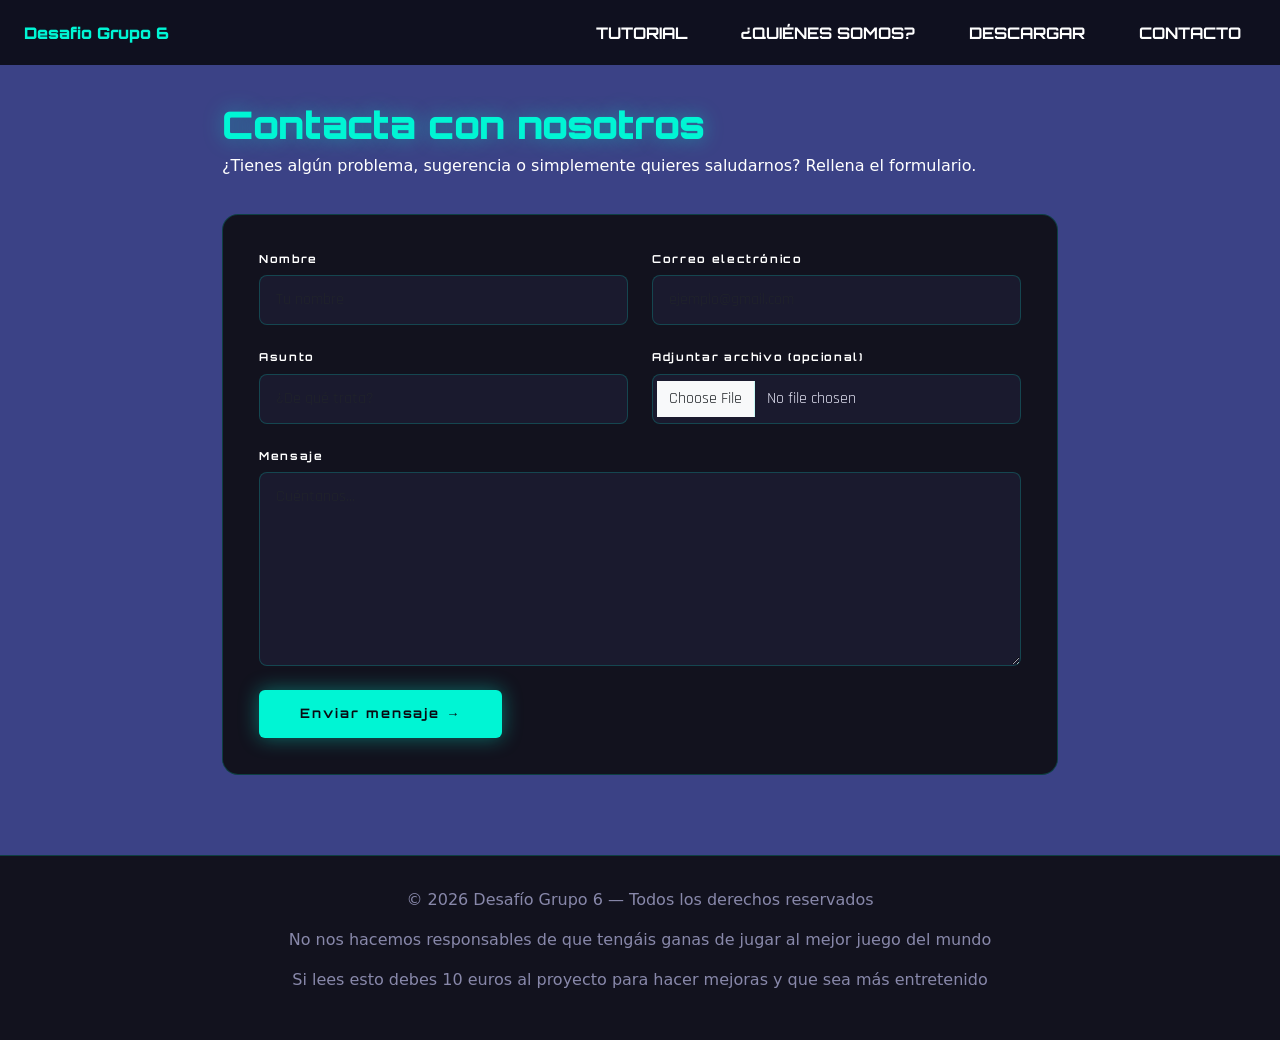
<file: Lenguaje_de_Marcas/HTML/Contacta.html>
<!DOCTYPE html>
<html lang="es">
<head>
  <title>Contacto — Desafio 6</title>
  <meta charset="UTF-8">
  <meta name="viewport" content="width=device-width, initial-scale=1.0, shrink-to-fit=no">
  <link href="../CSS/Desafio6.css" rel="stylesheet" type="text/css">
  <link href="../Frameworks/css/bootstrap.min.css" rel="stylesheet">
</head>
<body style="background-color: #3b4286;">

<header>
  <div class="container-fluid">
    <div class="menu-responsive">
      
      <a href="../../index.html" class="animation titulo">Desafio Grupo 6</a>

      <input type="checkbox" id="menu-toggle">
      <label for="menu-toggle" class="menu-icon">☰</label>

      <nav class="menu-nav">
        <a class="enlace-menu color" href="Tutorial.html">Tutorial</a>
        <a class="enlace-menu color" href="QuienesSomos.html">¿Quiénes somos?</a>
        <a class="enlace-menu color" href="Descargar.html">Descargar</a>
        <a class="enlace-menu color" href="Contacta.html">Contacto</a>
      </nav>

    </div>
  </div>
</header>

<div class="container mt-5 pt-4" style="max-width:860px;">
  <h1 class="contact-title">Contacta con nosotros</h1>
  <p class="contact-sub color">¿Tienes algún problema, sugerencia o simplemente quieres saludarnos? Rellena el formulario.</p>

  <form action="https://formspree.io/f/xdaygogq" method="POST" class="Formulario">
    <div class="row g-4">

      <div class="col-12 col-lg-6">
        <label for="nombre">Nombre</label>
        <input type="text" id="nombre" name="nombre" class="form-control" placeholder="Tu nombre" required>
      </div>

      <div class="col-12 col-lg-6">
        <label for="correo">Correo electrónico</label>
        <input type="email" id="correo" name="email" class="form-control" placeholder="ejemplo@gmail.com" required>
      </div>

      <div class="col-12 col-lg-6">
        <label for="asunto">Asunto</label>
        <input type="text" id="asunto" name="asunto" class="form-control" placeholder="¿De qué trata?" required>
      </div>

      <div class="col-12 col-lg-6">
        <label for="archivo">Adjuntar archivo (opcional)</label>
        <input type="file" id="archivo" name="archivo" class="form-control">
      </div>

      <div class="col-12">
        <label for="problema">Mensaje</label>
        <textarea id="problema" name="message" rows="7" class="form-control" placeholder="Cuéntanos..." required></textarea>
      </div>

      <div class="col-12">
        <button type="submit" class="btn-enviar">Enviar mensaje →</button>
      </div>

    </div>
  </form>
</div>

<footer class="pie">
  <p>© 2026 Desafío Grupo 6 — Todos los derechos reservados</p>
  <p>No nos hacemos responsables de que tengáis ganas de jugar al mejor juego del mundo</p>
  <p>Si lees esto debes 10 euros al proyecto para hacer mejoras y que sea más entretenido</p>
</footer>

</body>
</html>
</file>
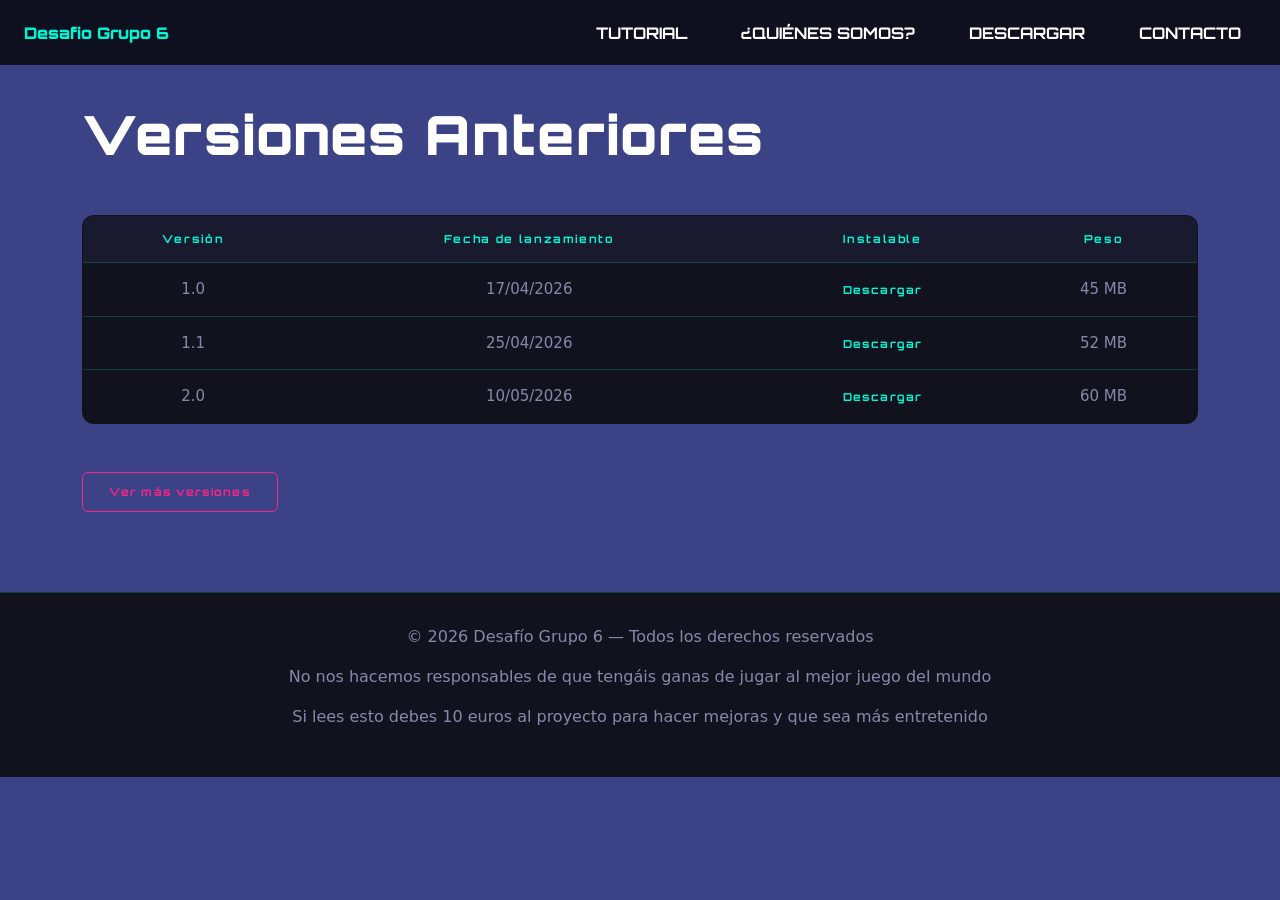
<file: Lenguaje_de_Marcas/HTML/Descargar.html>
<!DOCTYPE html>
<html lang="es">
<head>
  <title>Descargar — Desafio 6</title>
  <meta charset="UTF-8">
  <meta name="viewport" content="width=device-width, initial-scale=1.0, shrink-to-fit=no">
  <link href="../CSS/Desafio6.css" rel="stylesheet" type="text/css">
  <link href="../Frameworks/css/bootstrap.min.css" rel="stylesheet">
</head>
<body style="background-color: #3b4286;">

<header>
  <div class="container-fluid">
    <div class="menu-responsive">
      
      <a href="../../index.html" class="animation titulo">Desafio Grupo 6</a>

      <input type="checkbox" id="menu-toggle">
      <label for="menu-toggle" class="menu-icon">☰</label>

      <nav class="menu-nav">
        <a class="enlace-menu color" href="Tutorial.html">Tutorial</a>
        <a class="enlace-menu color" href="QuienesSomos.html">¿Quiénes somos?</a>
        <a class="enlace-menu color" href="Descargar.html">Descargar</a>
        <a class="enlace-menu color" href="Contacta.html">Contacto</a>
      </nav>

    </div>
  </div>
</header>

<div class="container mt-5 pt-4">
  <h1 class="section-title">Versiones Anteriores</h1>

  <table class="tabla-descargas">
    <thead>
      <tr>
        <th>Versión</th>
        <th>Fecha de lanzamiento</th>
        <th>Instalable</th>
        <th>Peso</th>
      </tr>
    </thead>
    <tbody>
      <tr>
        <td>1.0</td>
        <td>17/04/2026</td>
        <td><a href="../Descargas/instalable_v1.0.zip" download class="Oscuro ">Descargar</a></td>
        <td>45 MB</td>
      </tr>
      <tr>
        <td>1.1</td>
        <td>25/04/2026</td>
        <td><a href="../Descargas/instalable_v1.1.zip" download class="Oscuro">Descargar</a></td>
        <td>52 MB</td>
      </tr>
      <tr>
        <td>2.0</td>
        <td>10/05/2026</td>
        <td><a href="../Descargas/instalable_v2.0.zip" download class="Oscuro">Descargar</a></td>
        <td>60 MB</td>
      </tr>
    </tbody>
  </table>

  <div style="margin-top:24px;">
    <button id="btnTroll" type="button">Ver más versiones</button>
    <p id="mensajeFinal" style="display:none;">No hay más versiones 💀</p>
  </div>
</div>

<footer class="pie">
  <p>© 2026 Desafío Grupo 6 — Todos los derechos reservados</p>
  <p>No nos hacemos responsables de que tengáis ganas de jugar al mejor juego del mundo</p>
  <p>Si lees esto debes 10 euros al proyecto para hacer mejoras y que sea más entretenido</p>
</footer>

<script>
  const btn = document.getElementById("btnTroll");
  const mensaje = document.getElementById("mensajeFinal");
  let clicks = 0;

  btn.addEventListener("click", () => {
    clicks++;
    if (clicks < 5) {
      const x = Math.floor(Math.random() * 300);
      const y = Math.floor(Math.random() * 120);
      btn.style.position = "relative";
      btn.style.left = x + "px";
      btn.style.top = y + "px";
    } else {
      btn.style.display = "none";
      mensaje.style.display = "block";
    }
  });
</script>

</body>
</html>
</file>
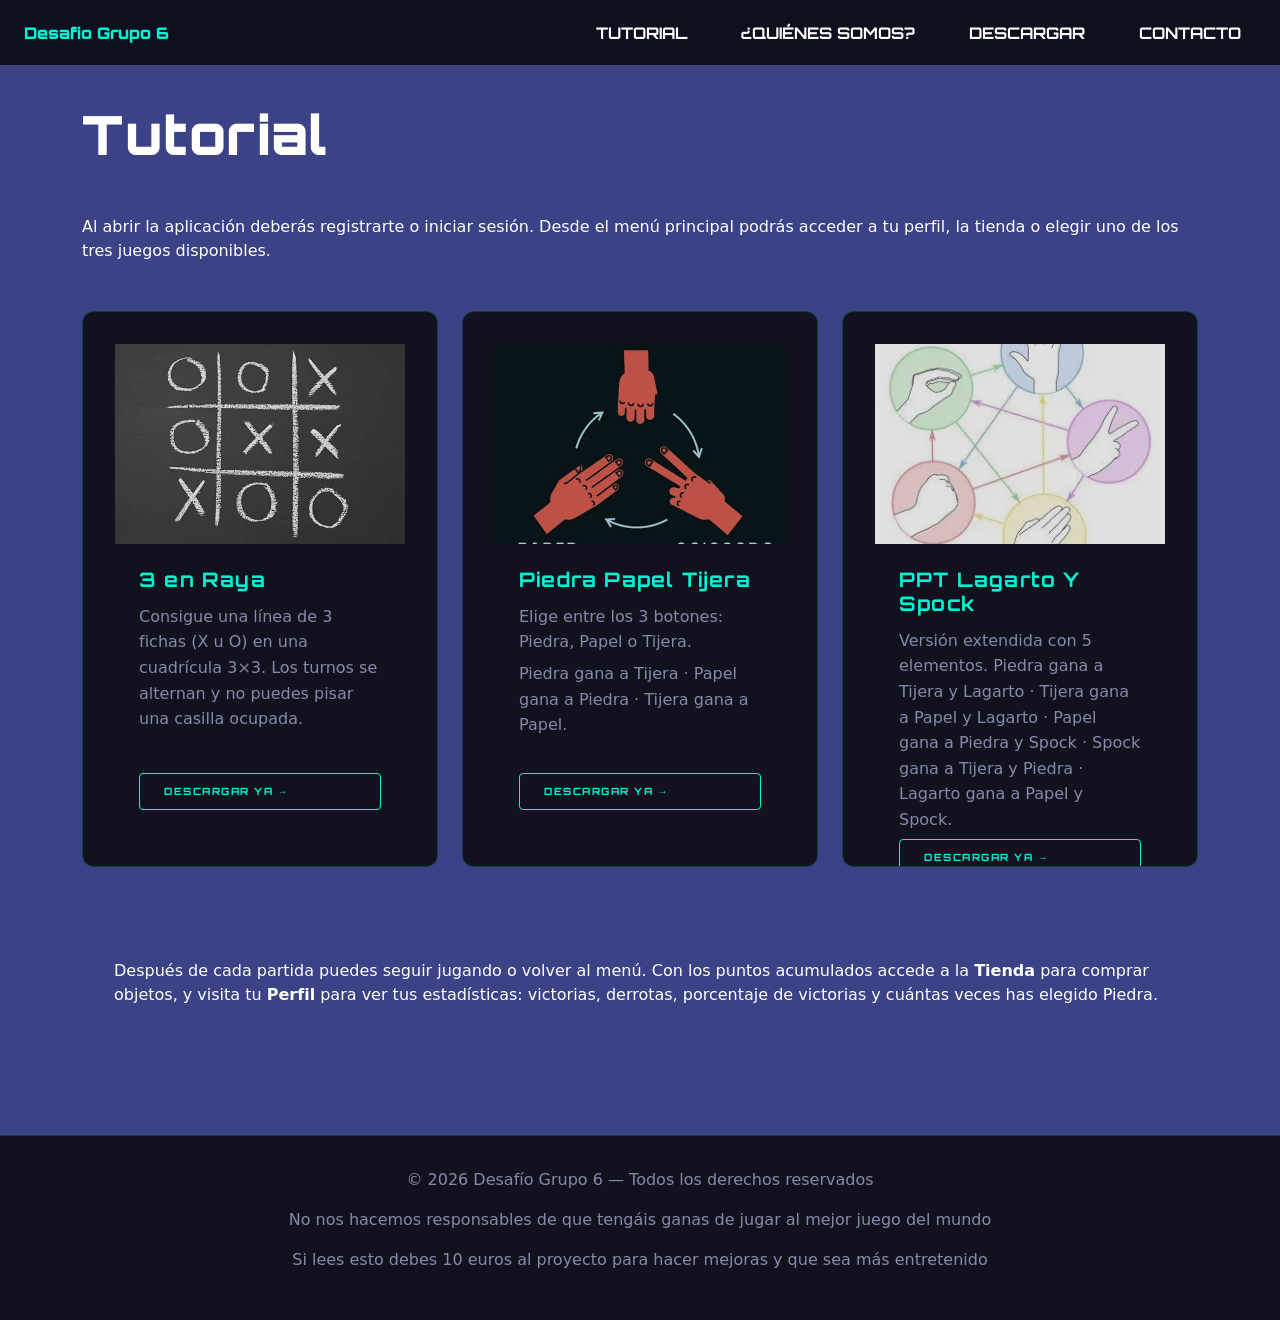
<file: Lenguaje_de_Marcas/HTML/Tutorial.html>
<!DOCTYPE html>
<html lang="es">
<head>
  <title>Tutorial — Desafio 6</title>
  <meta charset="UTF-8">
  <meta name="viewport" content="width=device-width, initial-scale=1.0, shrink-to-fit=no">
  <link href="../CSS/Desafio6.css" rel="stylesheet" type="text/css">
  <link href="../Frameworks/css/bootstrap.min.css" rel="stylesheet">
</head>
<body style="background-color: #3b4286;">

<header>
  <div class="container-fluid">
    <div class="menu-responsive">
      
      <a href="../../index.html" class="animation titulo">Desafio Grupo 6</a>

      <input type="checkbox" id="menu-toggle">
      <label for="menu-toggle" class="menu-icon">☰</label>

      <nav class="menu-nav">
        <a class="enlace-menu color" href="Tutorial.html">Tutorial</a>
        <a class="enlace-menu color" href="QuienesSomos.html">¿Quiénes somos?</a>
        <a class="enlace-menu color" href="Descargar.html">Descargar</a>
        <a class="enlace-menu color" href="Contacta.html">Contacto</a>
      </nav>

    </div>
  </div>
</header>

<div class="container mt-5 pt-4">
  <div class="section-header" style="text-align:left; margin-bottom:48px;">
    <h1 class="section-title">Tutorial</h1>
    <div class="deco-line"></div>
    <p class="color">
      Al abrir la aplicación deberás registrarte o iniciar sesión. Desde el menú principal podrás acceder a tu perfil, la tienda o elegir uno de los tres juegos disponibles.
    </p>
  </div>

  <div class="row g-4 justify-content-center ">

    <div class="col-12 col-md-6 col-xl-4 d-flex">
      <div class="game-card w-100">
        <img src="../Imagenes/3_En_Raya.png" alt="3 en Raya">
        <div class="card-body d-flex flex-column altura">
          <h5 class="card-title">3 en Raya</h5>
          <p class="card-text">
            Consigue una línea de 3 fichas (X u O) en una cuadrícula 3×3. Los turnos se alternan y no puedes pisar una casilla ocupada.
          </p>
          <a href="Descargar.html" class="btn-download mt-auto">Descargar Ya →</a>
        </div>
      </div>
    </div>

    <div class="col-12 col-md-6 col-xl-4 d-flex">
      <div class="game-card w-100">
        <img src="../Imagenes/PPT.png" alt="Piedra Papel Tijera">
        <div class="card-body d-flex flex-column altura">
          <h5 class="card-title">Piedra Papel Tijera</h5>
          <p class="card-text">
            Elige entre los 3 botones: Piedra, Papel o Tijera.
          </p>
          <p class="card-text">
            Piedra gana a Tijera · Papel gana a Piedra · Tijera gana a Papel.
          </p>
          <a href="Descargar.html" class="btn-download mt-auto">Descargar Ya →</a>
        </div>
      </div>
    </div>

    <div class="col-12 col-md-6 col-xl-4 d-flex">
      <div class="game-card w-100">
        <img src="../Imagenes/PPTLS.webp" alt="Piedra Papel Tijera Lagarto Spock">
        <div class="card-body d-flex flex-column altura">
          <h5 class="card-title">PPT Lagarto Y Spock</h5>
          <p class="card-text">
            Versión extendida con 5 elementos. Piedra gana a Tijera y Lagarto · Tijera gana a Papel y Lagarto · Papel gana a Piedra y Spock · Spock gana a Tijera y Piedra · Lagarto gana a Papel y Spock.
          </p>
          <a href="Descargar.html" class="btn-download mt-auto">Descargar Ya →</a>
        </div>
      </div>
    </div>

  </div>

  <div style="margin-top:60px; padding:32px; border:1px solid var(--color-border); border-radius:12px;">
    <p class="color">
      Después de cada partida puedes seguir jugando o volver al menú. Con los puntos acumulados accede a la <strong style="color:var(--color-primary)">Tienda</strong> para comprar objetos, y visita tu <strong style="color:var(--color-primary)">Perfil</strong> para ver tus estadísticas: victorias, derrotas, porcentaje de victorias y cuántas veces has elegido Piedra.
    </p>
  </div>
</div>

<footer class="pie">
  <p>© 2026 Desafío Grupo 6 — Todos los derechos reservados</p>
  <p>No nos hacemos responsables de que tengáis ganas de jugar al mejor juego del mundo</p>
  <p>Si lees esto debes 10 euros al proyecto para hacer mejoras y que sea más entretenido</p>
</footer>

</body>
</html>
</file>
<file: Lenguaje_de_Marcas/CSS/Desafio6.css>
@import url('https://fonts.googleapis.com/css2?family=Orbitron:wght@400;700;900&family=Rajdhani:wght@300;400;600;700&display=swap');


/* =====================================================
   GLOBAL — Base, body y fondo
   ===================================================== */

html {
  scroll-behavior: smooth;
}

body {
  
  color: #e0e0f0;
  font-family: 'Rajdhani', sans-serif;
  font-size: 17px;
  line-height: 1.6;
  overflow-x: hidden;
  padding-top: 30px;
}




/* =====================================================
   GLOBAL — Header (compartido por todas las páginas)
   ===================================================== */

header {
  position: fixed;
  top: 0;
  left: 0;
  width: 100%;
  height: 65px;
  background: rgba(10,10,18,0.88);
  display: flex;
  align-items: center;
  z-index: 1000;
}

header .container-fluid {
  width: 100%;
  padding: 0 24px;
}

.row {
  align-items: center;
}

@media (max-width: 991.98px) {
  header {
    height: auto;
  }

}

.titulo {
  font-family: 'Orbitron';
  font-weight: 900;
  color: #00f5d4;
  text-decoration: none;
  display: inline-block;
}

.animation {
  animation: glitch-loop 1s infinite;
}

@keyframes glitch-loop {
  0%, 92%, 100% {
    transform: none;
    text-shadow: 0 0 20px rgba(0,245,212,0.4);
    color: #00f5d4;
  }
  94% {
    transform: translateX(-3px);
    text-shadow: 3px 0 #f72585, -3px 0 #7209b7;
    color: #fff;
  }
  96% {
    transform: translateX(3px);
    text-shadow: -3px 0 #f72585, 3px 0 #00f5d4;
  }
  98% {
    transform: none;
    color: #00f5d4;
  }
}

.enlace-menu {
  font-family: 'Orbitron';
  font-weight: 700;
  text-transform: uppercase;
  color: #8888aa;
  text-decoration: none;
  padding: 8px 14px;
  border-radius: 4px;
  border: 1px solid transparent;
  position: relative;
  display: inline-block;
  margin-left: 4px;
}

.enlace-menu:hover {
  color: #00f5d4;
  text-decoration:underline;
  border-color: rgba(0,245,212,0.2);
  background: rgba(0,245,212,0.05);
  text-shadow: 0 0 20px rgba(0,245,212,0.4);
}


@media (max-width: 991.98px) {
  .enlace-menu {
    font-size: 15px;
    padding: 6px 10px;
  }
}

.menu-responsive {
    display: flex;
    justify-content: space-between;
    align-items: center;
    flex-wrap: wrap;
    padding: 15px 0;
    position: relative;
}

#menu-toggle {
    display: none;
}

.menu-icon {
    display: none;
    font-size: 32px;
    color: white;
    cursor: pointer;
    user-select: none;
}

.menu-nav {
    display: flex;
    gap: 20px;
}

@media (max-width: 991.98px) {
    .menu-icon {
        display: block;
    }
    .titulo{
        align-items: center;
        text-align: center;
        width: 70%;
    }

    .menu-nav {
        display: none;
        flex-direction: column;
        width: 100%;
        margin-top: 5px;
        text-align: center;
        padding: 10px 0;
        opacity: 0.6;

            }
      #menu-toggle:checked + .menu-icon + .menu-nav {
        display: flex;
    }
}

/* =====================================================
   GLOBAL — Footer (compartido por todas las páginas)
   ===================================================== */

.pie {
  background: #12121e;
  border-top: 1px solid rgba(0,245,212,0.2);
  color: #8888aa;
  text-align: center;
  padding: 32px 20px;
  margin-top: 80px;
}


/* =====================================================
   GLOBAL — Utilidades comunes
   ===================================================== */

.Margen {
  padding-left: 20px;
  padding-right: 20px;
}

.section-title {
  font-family: 'Orbitron';
  font-weight: 900;
  color: black;
}



/* =====================================================
   PÁGINA: index.html — Hero principal
   ===================================================== */

.hero {
  position: relative;
  min-height: 700px;
  display: flex;
  align-items: center;
  justify-content: center;
  overflow: hidden;
}

.hero-bg {
  position: absolute;
  inset: 0;
  background-image: url('../Imagenes/ImagenPrincipal.png');
  background-size: cover;
  background-position: center;
  filter: brightness(0.30) saturate(1.3);
}

.hero-content {
  position: relative;
  text-align: center;
  padding: 40px 20px;
}

.hero-tag {
  display: inline-block;
  font-size: 40px;
  font-family: 'Orbitron';
  color: #00f5d4;
  border: 2px solid rgba(0,245,212,0.2);
  padding: 6px 18px;
  border-radius: 20px;
  margin-bottom: 24px;
}

.hero-title {
  font-family: 'Orbitron';
  font-size: 100px;
  font-weight: 900;
  color: #fff;
  margin-bottom: 10px;
}
@media (max-width: 991.98px) {
  .hero-title {
    font-size: 70px;
  }
}



.hero-title span {
  color: #00f5d4;
  text-shadow: 0 0 20px rgba(0,245,212,0.4);
}

.hero-subtitle {
  font-size: 20px;
  color: #8888aa;
  margin-bottom: 40px;
}

.hero-cta {
  display: inline-block;
  font-family: 'Orbitron';
  font-weight: 700;
  padding: 14px 38px;
  border-radius: 4px;
  text-decoration: none;
  background: #00f5d4;
  color: #0a0a12;
  border: 1px solid transparent;
}

.hero-cta:hover {
  background: transparent;
  color: #00f5d4;
  border-color: #00f5d4;
}
.features {
    background: #3b4286;
    padding: 80px 24px;
    border-top: 1px solid #283593;
    border-bottom: 1px solid #283593;
}

.features-inner {
    max-width: 1100px;
    margin: 0 auto;
}

.section-label {
    font-size: 12px;
    font-weight: 700;
    letter-spacing: 0.12em;
    color: #00f5d4;
    margin-bottom: 12px;
}

.section-title {
    font-family: 'Orbitron', monospace;
    font-size: 54px;
    letter-spacing: 0.03em;
    margin-bottom: 48px;
    color: #ffffff;
}

.game-grid {
    display: grid;
    grid-template-columns: repeat(auto-fit, minmax(280px, 1fr));
    gap: 20px;
}

.game-card {
    background: linear-gradient(135deg, rgba(124,92,252,0.15), #e8e8f0);
    border: 1px solid rgba(124,92,252,0.5);
    border-radius: 12px;
    padding: 32px;
    position: relative;
    transition: transform 0.25s ease, border-color 0.25s ease;
}

.game-card:hover {
    transform: translateY(-4px);
    border-color: #7c5cfc;
}

.game-card.featured {
    background: linear-gradient(135deg, rgba(124,92,252,0.15), #e8e8f0);
    border-color: rgba(124,92,252,0.5);
}

.game-badge {
    position: absolute;
    top: 16px;
    right: 16px;
    background: linear-gradient(135deg, #7c5cfc, #00f5d4);
    color: #ffffff;
    font-size: 11px;
    font-weight: 700;
    letter-spacing: 0.05em;
    padding: 4px 10px;
    border-radius: 100px;
}

.game-card h3 {
    font-family: 'Orbitron', monospace;
    font-size: 28px;
    letter-spacing: 0.03em;
    margin-bottom: 10px;
    color: #0a0a12;
}

.game-card p {
    color: #333344;
}

.card-link {
    color: #7c5cfc;
    text-decoration: none;
  position: relative;
  z-index: 10;
  cursor: pointer;
}

.card-link:hover {
    color: #a78bfa;
    text-decoration: none;
}
/* =====================================================
   PÁGINA: Tutorial.html — Cards de juegos
   ===================================================== */

.games-section {
  padding: 80px 0 60px;
}

.section-header {
  text-align: center;
  margin-bottom: 56px;
}

.game-card {
  background: #12121e;
  border: 1px solid rgba(0,245,212,0.2);
  border-radius: 12px;
  overflow: hidden;
  height: 100%;
  transition: all 0.4s cubic-bezier(0.23,1,0.32,1);
  position: relative;
}

.game-card::before {
  content: '';
  position: absolute;
  inset: 0;
  background: linear-gradient(135deg, rgba(0,245,212,0.05), transparent);
  opacity: 0;
  transition: opacity 0.4s ease;
}

.game-card:hover {
  transform: translateY(-8px);
  border-color: #00f5d4;
  box-shadow: 0 0 20px rgba(0,245,212,0.4), 0 24px 60px rgba(0,0,0,0.5);
}

.game-card:hover::before {
  opacity: 1;
}

.game-card img {
  width: 100%;
  height: 200px;
  object-fit: cover;
  filter: saturate(0.8) brightness(0.88);
  transition: filter 0.4s ease;
}

.game-card:hover img {
  filter: saturate(1.2) brightness(1);
}

.game-card .card-body {
  padding: 24px;
}

.game-card .card-title {
  font-family: 'Orbitron', monospace;
  font-weight: 700;
  letter-spacing: 0.06em;
  color: #00f5d4;
  margin-bottom: 12px;
}

.game-card .card-text {
  color: #8888aa;
  line-height: 1.6;
  margin-bottom: 6px;
}
.altura{
  height: 290px;
}
.btn-download,
.btn.btn-success {
  position: relative;
  z-index: 10;
  cursor: pointer;
  margin-top: 16px;
  padding: 10px 24px;
  background: transparent;
  border: 1px solid #00f5d4;
  color: #00f5d4;
  font-family: 'Orbitron';
  font-size: 10px;
  font-weight: 700;
  letter-spacing: 0.15em;
  text-transform: uppercase;
  text-decoration: none;
  border-radius: 4px;
  transition: all 0.25s ease;
}

.btn-download:hover,
.btn.btn-success:hover {
  background: #00f5d4;
  color: #0a0a12;
  box-shadow: 0 0 20px rgba(0,245,212,0.4);
}

.info-box {
  margin-top: 60px;
  padding: 32px;
  background: #12121e;
  border: 1px solid rgba(0,245,212,0.2);
  border-radius: 12px;
}

.info-box p {
  color: #8888aa;
}

.info-box strong {
  color: #00f5d4;
}


/* =====================================================
   PÁGINA: QuienesSomos.html — Fichas del equipo
   ===================================================== */

.equipo-grid {
  width: 100%;
  padding: 20px;
}
 
.equipo-grid input {
  display: none;
}
 
.botones {
  display: flex;
  flex-wrap: wrap;
  gap: 12px;
  justify-content: center;
  margin-bottom: 36px;
}
 
.botones label {
  font-family: 'Orbitron';
  font-size: 11px;
  font-weight: 700;
  letter-spacing: 0.12em;
  padding: 11px 22px;
  border-radius: 6px;
  border: 1px solid rgba(0,245,212,0.2);
  background: #12121e;
  color: #8888aa;
  cursor: pointer;
  transition: all 0.25s ease;
}
 
.botones label:hover {
  border-color: #00f5d4;
  color: #00f5d4;
}
 
#raul:checked ~ .botones label[for="raul"],
#salvador:checked ~ .botones label[for="salvador"],
#sanchez:checked ~ .botones label[for="sanchez"],
#grupo:checked ~ .botones label[for="grupo"] {
  background: #00f5d4;
  color: #0a0a12;
  border-color: #00f5d4;
  box-shadow: 0 0 20px rgba(0,245,212,0.4);
}
 
.contenido {
  display: none;
  background: #12121e;
  border: 1px solid rgba(0,245,212,0.2);
  border-radius: 12px;
  padding: 40px;
  animation: fade-in 0.4s ease forwards;
}
 
@keyframes fade-in {
  from {
    opacity: 0;
    transform: translateY(10px);
  }
  to {
    opacity: 1;
    transform: translateY(0);
  }
}
 
.contenido img {
  width: 130px;
  height: 130px;
  object-fit: cover;
  border-radius: 50%;
  border: 3px solid #00f5d4;
  box-shadow: 0 0 20px rgba(0,245,212,0.4);
  margin-bottom: 20px;
  display: block;
}
 
.contenido h2 {
  font-family: 'Orbitron';
  font-size: 18px;
  color: #00f5d4;
  margin-bottom: 14px;
}
 
.contenido p,
.contenido li {
  color: #8888aa;
  font-size: 16px;
}
 
.contenido ul {
  margin-top: 12px;
  padding-left: 20px;
}
 
.contenido ul li {
  margin-bottom: 8px;
}
 
.contenido ul li::marker {
  color: #00f5d4;
}
 
.contenido a {
  color: #00f5d4;
  text-decoration: none;
}
 
.contenido a:hover {
  text-shadow: 0 0 20px rgba(0,245,212,0.4);
}
 
#raul:checked ~ .ficha-raul,
#salvador:checked ~ .ficha-salvador,
#sanchez:checked ~ .ficha-sanchez,
#grupo:checked ~ .ficha-grupo {
  display: block;
}

@media (max-width: 991.98px) {
  .botones {
    display: grid;
    grid-template-columns: 1fr 1fr;
    gap: 12px;
  }
}
 
 
/* =====================================================
   PÁGINA: Contacta.html — Formulario de contacto
   ===================================================== */
 
.contact-title {
  font-family: 'Orbitron';
  font-size: 38px;
  font-weight: 900;
  color: #00f5d4;
  text-shadow: 0 0 20px rgba(0,245,212,0.4);
  margin-bottom: 6px;
}
 
.contact-sub {
  color: #8888aa;
  font-size: 16px;
  margin-bottom: 36px;
}
 
.color {
  color: white;
}
 
.Formulario {
  background: #12121e;
  border: 1px solid rgba(0,245,212,0.2);
  border-radius: 16px;
  padding: 36px;
}
 
.Formulario label {
  display: block;
  font-family: 'Orbitron';
  font-size: 11px;
  letter-spacing: 0.15em;
  color: white;
  margin-bottom: 8px;
  font-weight: 700;
}
 
.Formulario input,
.Formulario textarea {
  width: 100%;
  background: #1a1a2e;
  border: 1px solid rgba(0,245,212,0.2);
  border-radius: 8px;
  padding: 12px 16px;
  color: #e0e0f0;
  font-family: 'Rajdhani', sans-serif;
  font-size: 16px;
  transition: all 0.25s ease;
  outline: none;
  box-shadow: none;
}
 
.Formulario input:focus,
.Formulario textarea:focus {
  border-color: #00f5d4;
  box-shadow: 0 0 20px rgba(0,245,212,0.4);  
  color: white;
  background: rgba(0,245,212,0.03);
}
 
.Formulario textarea {
  min-height: 150px;
  resize: vertical;
}
 
.btn-enviar {
  font-family: 'Orbitron';
  font-size: 13px;
  font-weight: 700;
  letter-spacing: 0.15em;
  padding: 13px 40px;
  background: #00f5d4;
  color: #0a0a12;
  border: 1px solid transparent;
  border-radius: 6px;
  cursor: pointer;
  transition: all 0.3s ease;
  box-shadow: 0 0 20px rgba(0,245,212,0.4);
}
 
.btn-enviar:hover {
  background: transparent;
  color: #00f5d4;
  border-color: #00f5d4;
  transform: translateY(-2px);
  box-shadow: 0 0 40px rgba(0,245,212,0.5);
}
 
 
/* =====================================================
   PÁGINA: Descargar.html — Tabla de versiones
   ===================================================== */
 
.tabla-descargas {
  width: 100%;
  border-collapse: collapse;
  margin-top: 20px;
  background: #12121e;
  border-radius: 12px;
  overflow: hidden;
  border: 1px solid rgba(0,245,212,0.2);
}
 
.tabla-descargas th,
.tabla-descargas td {
  padding: 15px 20px;
  text-align: center;
  border-bottom: 1px solid rgba(0,245,212,0.2);
}
 
.tabla-descargas th {
  font-family: 'Orbitron';
  font-size: 11px;
  letter-spacing: 0.15em;
  color: #00f5d4;
  background: #1a1a2e;
}
 
.tabla-descargas td {
  color: #8888aa;
  font-size: 15px;
}
 
tbody tr {
  transition: background 0.2s;
}
 
tbody tr:hover {
  background: rgba(0,245,212,0.05);
}
 
.tabla-descargas a,
.Oscuro {
  color: #00f5d4;
  text-decoration: none;
  font-weight: 700;
  font-family: 'Orbitron';
  font-size: 11px;
  letter-spacing: 0.1em;
}
 
.tabla-descargas a:hover,
.Oscuro:hover {
  color: rgba(127,242,227,0.6);
}
 
#btnTroll {
  font-family: 'Orbitron';
  font-size: 11px;
  font-weight: 700;
  letter-spacing: 0.1em;
  padding: 11px 26px;
  background: transparent;
  color: #f72585;
  border: 1px solid #f72585;
  border-radius: 6px;
  cursor: pointer;
  margin-top: 24px;
  transition: all 0.25s ease;
}
 
#btnTroll:hover {
  background: #f72585;
  color: #fff;
  box-shadow: 0 0 20px rgba(247,37,133,0.4);
}
 
#mensajeFinal {
  font-family: 'Orbitron';
  font-size: 18px;
  font-weight: 700;
  color: #f72585;
  margin-top: 20px;
  text-shadow: 0 0 20px rgba(247,37,133,0.4);
  animation: blink 1s step-end infinite;
}
 
@keyframes blink {
  50% { opacity: 0; }
}
</file>
